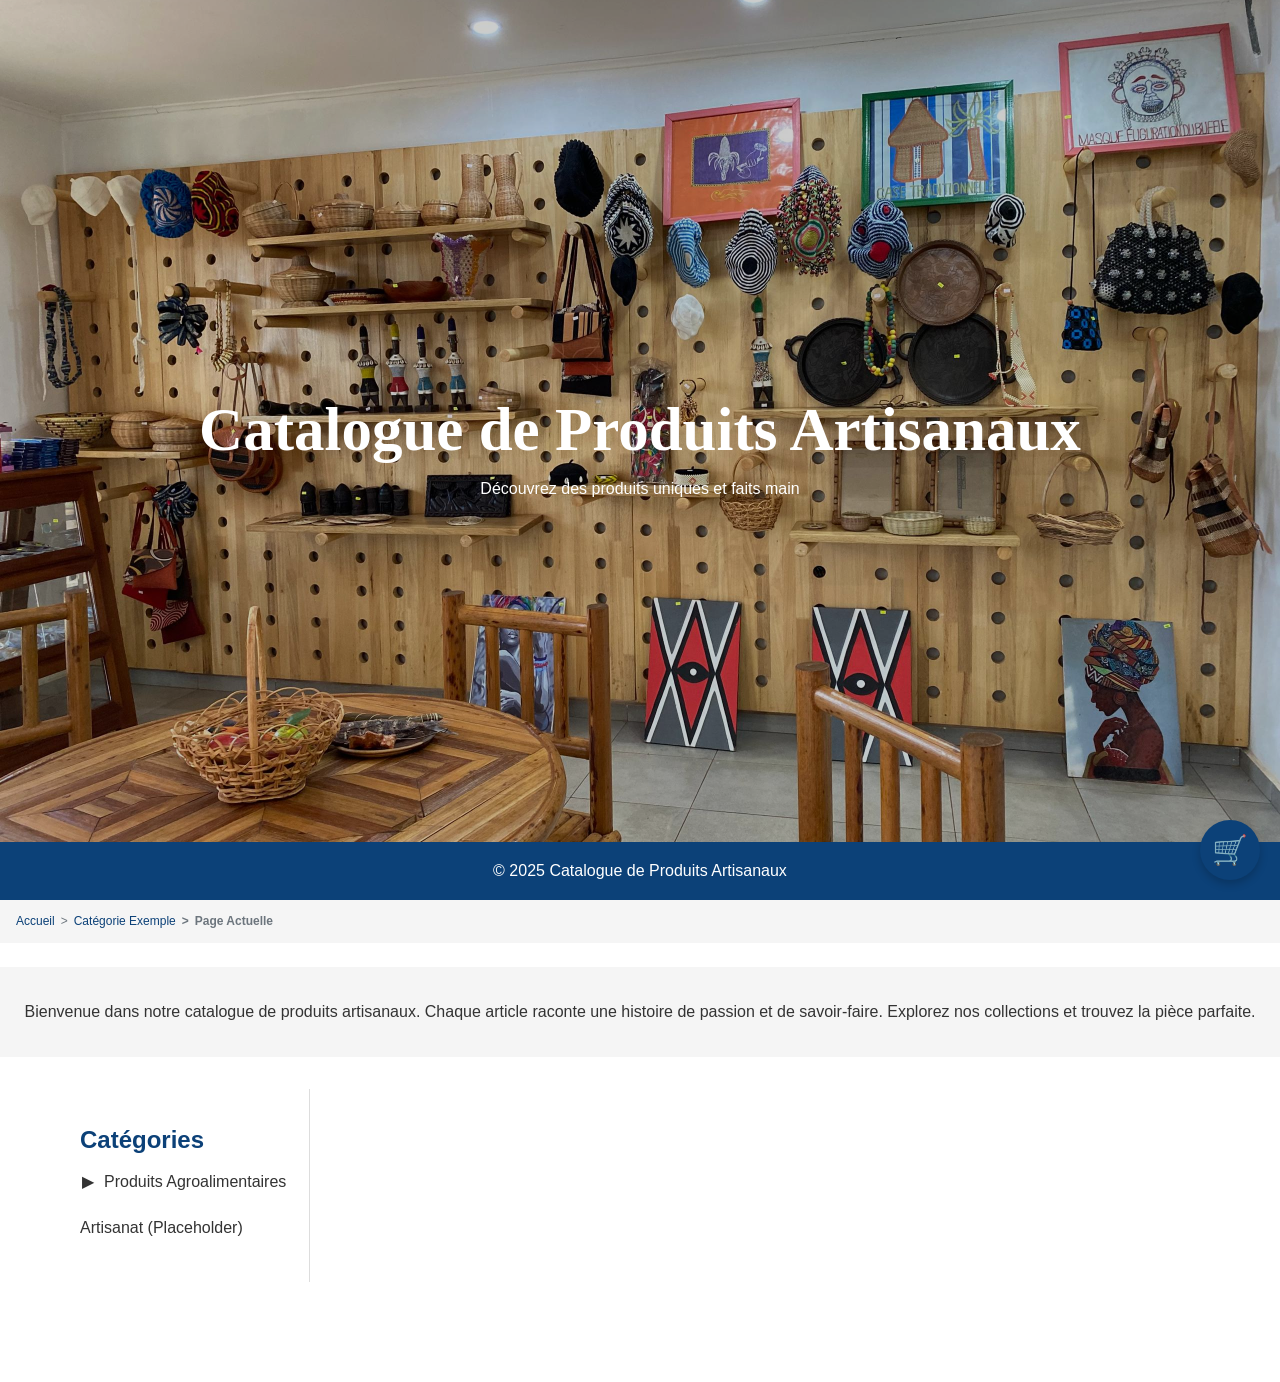
<file: index.html>
<!DOCTYPE html>
<html lang="fr">
<head>
    <meta charset="UTF-8">
    <meta name="viewport" content="width=device-width, initial-scale=1.0">
    <title>Catalogue de Produits Artisanaux</title>
    <link rel="stylesheet" href="styles.css">
</head>
<body>
    <header class="hero-section">
        <div class="hero-overlay"></div>
        <div class="hero-content">
            <h1>Catalogue de Produits Artisanaux</h1>
            <p>Découvrez des produits uniques et faits main</p>
        </div>
    </header>

    <nav aria-label="breadcrumb" class="breadcrumb-container">
      <ol class="breadcrumb">
        <li class="breadcrumb-item"><a href="#">Accueil</a></li>
        <li class="breadcrumb-item"><a href="#">Catégorie Exemple</a></li>
        <li class="breadcrumb-item active" aria-current="page">Page Actuelle</li>
      </ol>
    </nav>

    <section class="description-section">
        <p>Bienvenue dans notre catalogue de produits artisanaux. Chaque article raconte une histoire de passion et de savoir-faire. Explorez nos collections et trouvez la pièce parfaite.</p>
    </section>


    <main class="main-content-wrapper">
        <aside class="sidebar">
            <nav class="sidebar-nav">
                <h2>Catégories</h2>
                <ul id="category-list">
                    <!-- Categories and subcategories will be loaded here by JS -->
                </ul>
            </nav>
        </aside>
        
        <section class="main-product-area">
           
            <section class="products-section">
                <!-- Products will be loaded here by JS -->
            </section>
        </section>
    </main>

    <div class="floating-cart">
        <span class="cart-icon">🛒</span>
    </div>

    <footer>
        <p>&copy; 2025 Catalogue de Produits Artisanaux</p>
    </footer>

    <script src="data.js"></script>
    <script src="cart-logic.js"></script>
    <script src="script.js"></script>
</body>
</html>
</file>
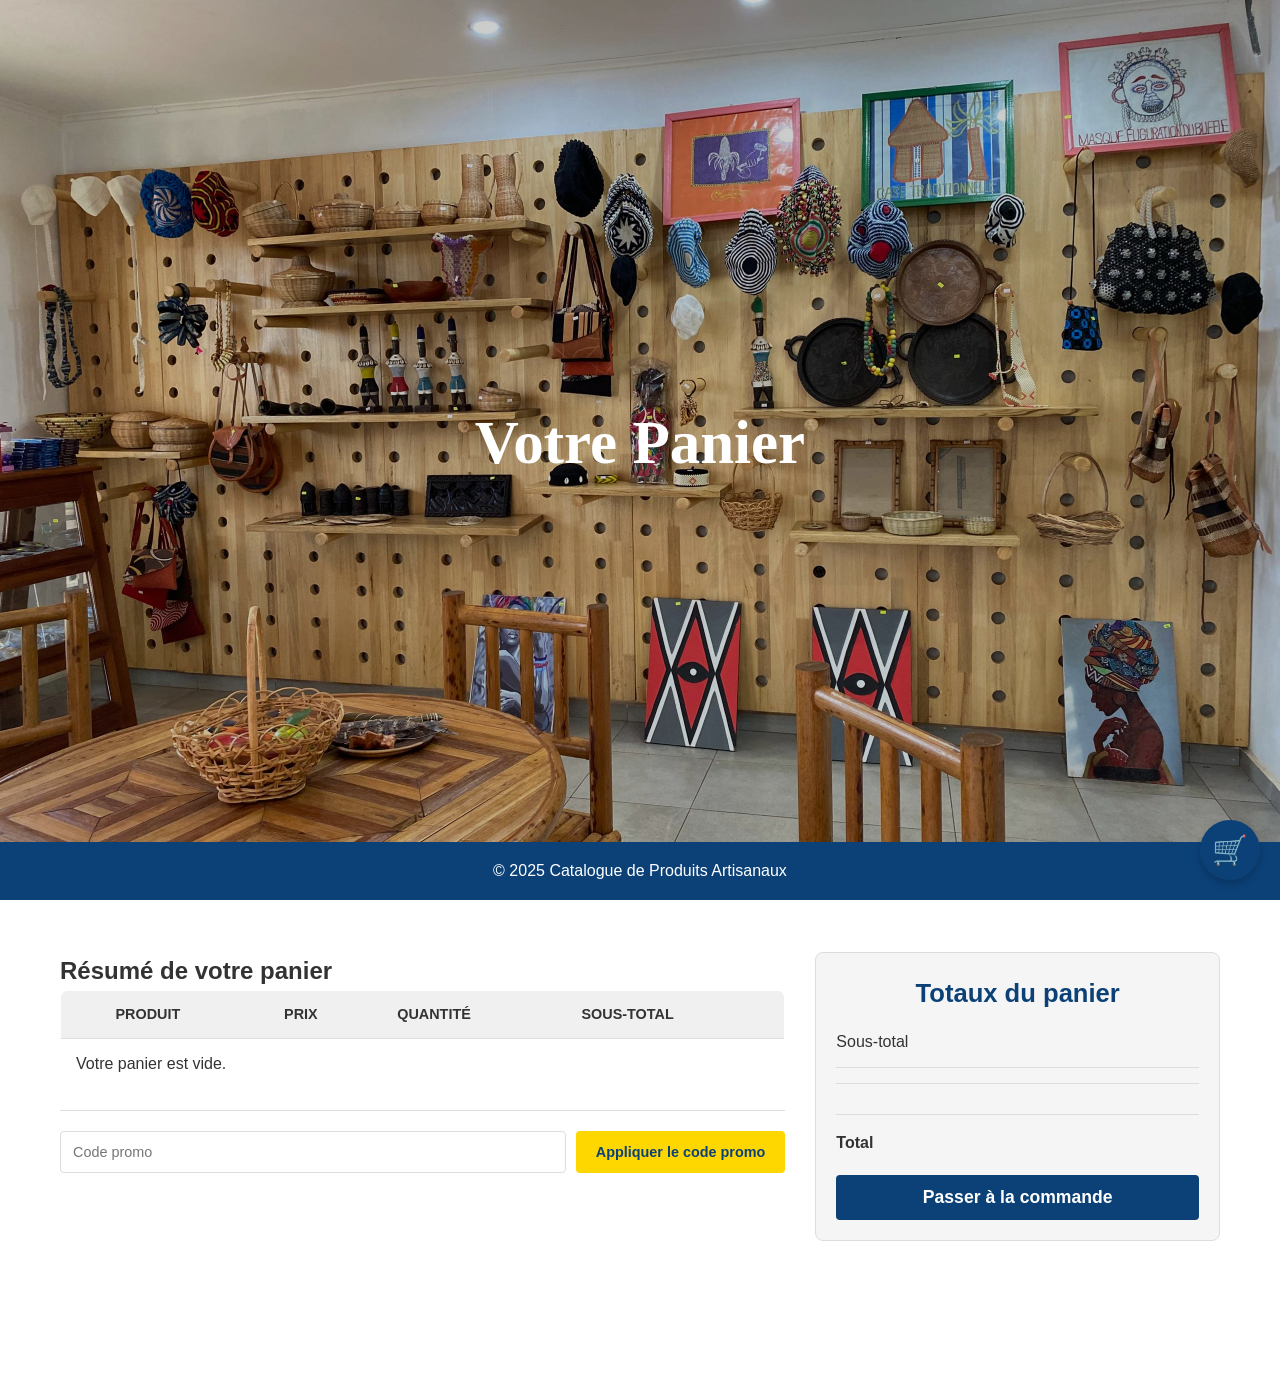
<file: cart.html>
<!DOCTYPE html>
<html lang="fr">
<head>
    <meta charset="UTF-8">
    <meta name="viewport" content="width=device-width, initial-scale=1.0">
    <title>Mon Panier - Catalogue Artisanat</title>
    <link rel="stylesheet" href="styles.css">
</head>
<body>
    <header class="hero-section">
        <div class="hero-overlay"></div>
        <div class="hero-content">
            <h1>Votre Panier</h1>
        </div>
    </header>

    <main class="main-content-wrapper">
        <!-- Initial Cart View -->
        <section id="initial-cart-view" class="cart-page-container">
            <div class="cart-items-section">
                <h2>Résumé de votre panier</h2>
                <table class="cart-items-table">
                    <thead>
                        <tr>
                            <th></th> <!-- For remove button -->
                            <th>Produit</th>
                            <th>Prix</th>
                            <th>Quantité</th>
                            <th>Sous-total</th>
                        </tr>
                    </thead>
                    <tbody id="cart-items-body">
                        <!-- Cart items will be loaded here by JS -->
                    </tbody>
                </table>
                <div class="promo-code">
                    <input type="text" id="promo-code" placeholder="Code promo">
                    <button class="button">Appliquer le code promo</button>
                </div>
            </div>

            <div class="cart-totals-section">
                <h2>Totaux du panier</h2>
                <div class="cart-totals-content">
                    <div class="cart-subtotal">
                        <span>Sous-total</span>
                        <span id="cart-subtotal"></span>
                    </div>
                    <div class="cart-delivery-info">
                        <!-- Delivery cost will be shown here based on selection in the next step -->
                    </div>
                    <div class="cart-total-amount">
                        <span>Total</span>
                        <span id="cart-total-amount"></span>
                    </div>
                    <button class="button primary-button" id="checkout-button">Passer à la commande</button>
                </div>
            </div>
        </section>

        <!-- Checkout View (Initially Hidden) -->
        <section id="checkout-view" style="display: none;" class="checkout-page-container">
            <div class="checkout-left-column">
                 <section class="client-info-section">
                    <h2>Vos informations</h2>
                    <form id="client-info-form" novalidate>
                        <div class="form-group">
                            <label for="full-name">Nom complet:</label>
                            <input type="text" id="full-name" name="fullName" required 
                                   pattern="[A-Za-zÀ-ÿ\s-]+" 
                                   title="Veuillez entrer un nom valide (lettres, espaces et tirets uniquement)">
                            <span class="error-message"></span>
                        </div>
                        <div class="form-group">
                            <label for="email">Email:</label>
                            <input type="email" id="email" name="email" required
                                   pattern="[a-z0-9._%+-]+@[a-z0-9.-]+\.[a-z]{2,}$"
                                   title="Veuillez entrer une adresse email valide">
                            <span class="error-message"></span>
                        </div>
                        <div class="form-group">
                            <label for="phone">Téléphone:</label>
                            <input type="tel" id="phone" name="phone" required
                                   pattern="[0-9]{10}"
                                   title="Veuillez entrer un numéro de téléphone valide (10 chiffres)">
                            <span class="error-message"></span>
                        </div>
                        <div class="form-group">
                            <label for="address">Adresse de livraison:</label>
                            <textarea id="address" name="address" required
                                      minlength="10"
                                      title="Veuillez entrer une adresse complète"></textarea>
                            <span class="error-message"></span>
                        </div>
                       
                    </form>
                </section>

                <section class="delivery-payment-section">
                     <div class="delivery-method-section">
                         <h2>Mode de livraison</h2>
                         <div class="delivery-options" id="checkout-delivery-options">
                             <!-- Delivery options will be loaded here by JS -->
                         </div>
                     </div>

                     <div class="payment-method-section">
                         <h2>Mode de paiement</h2>
                          <div class="payment-options" id="checkout-payment-options">
                              <!-- Payment options will be loaded here by JS -->
                          </div>
                     </div>
                 </section>

                 <button type="submit" class="button primary-button" id="confirm-order-button">Procéder à la facturation</button>

            </div>

            <div class="checkout-right-column">
                <section class="order-summary-recap">
                    <h2>Récapitulatif de la commande</h2>
                    <div id="order-summary-items">
                        <!-- Cart items recap will be loaded here by JS -->
                    </div>
                     <div class="order-summary-totals">
                         <!-- Totals recap (Subtotal, Delivery, Total) will be loaded here by JS -->
                     </div>
                </section>
            </div>
        </section>
    </main>

    <div class="floating-cart">
        <span class="cart-icon">🛒</span>
    </div>

    <footer>
        <p>&copy; 2025 Catalogue de Produits Artisanaux</p>
    </footer>

    <script src="data.js"></script> <!-- Need product data to display details in cart -->
    <script src="cart-logic.js"></script> <!-- Core cart logic -->
    <script src="cart.js"></script> <!-- Page specific script -->
    <script>
        document.addEventListener('DOMContentLoaded', function() {
            const clientInfoForm = document.getElementById('client-info-form');
            const confirmOrderButton = document.getElementById('confirm-order-button');
            
            // Initially disable the confirm order button
            if (confirmOrderButton) {
                confirmOrderButton.disabled = true;
            }

            // Function to validate the form
            function validateForm() {
                const form = clientInfoForm;
                const inputs = form.querySelectorAll('input, textarea');
                let isValid = true;

                inputs.forEach(input => {
                    const errorMessageSpan = input.nextElementSibling;
                    let specificMessage = "";
                    let isFieldValid = true;

                    if (input.hasAttribute('required') && !input.value.trim()) {
                        isFieldValid = false;
                        specificMessage = input.title || "Ce champ est requis.";
                    }

                    if (input.hasAttribute('pattern')) {
                        const pattern = new RegExp(input.getAttribute('pattern'));
                        if (!pattern.test(input.value)) {
                            isFieldValid = false;
                            specificMessage = input.title || "Format invalide.";
                        }
                    }

                    if (input.tagName === 'TEXTAREA' && input.hasAttribute('minlength')) {
                        if (input.value.length < parseInt(input.getAttribute('minlength'))) {
                            isFieldValid = false;
                            specificMessage = input.title || `Doit contenir au moins ${input.getAttribute('minlength')} caractères.`;
                        }
                    }

                    if (!isFieldValid) {
                        isValid = false;
                        input.classList.add('invalid');
                        if (errorMessageSpan && errorMessageSpan.classList.contains('error-message')) {
                            errorMessageSpan.textContent = specificMessage;
                            errorMessageSpan.style.display = 'block';
                        }
                    } else {
                        input.classList.remove('invalid');
                        if (errorMessageSpan && errorMessageSpan.classList.contains('error-message')) {
                            errorMessageSpan.textContent = '';
                            errorMessageSpan.style.display = 'none';
                        }
                    }
                });

                // Enable/disable confirm order button based on validation
                if (confirmOrderButton) {
                    confirmOrderButton.disabled = !isValid;
                }

                return isValid;
            }

            // Add input event listeners to all form fields
            const formInputs = clientInfoForm.querySelectorAll('input, textarea');
            formInputs.forEach(input => {
                input.addEventListener('input', validateForm);
                input.addEventListener('blur', validateForm);
            });

            // Handle form submission
            clientInfoForm.addEventListener('submit', function(e) {
                e.preventDefault();
                
                if (validateForm()) {
                    // Store form data in localStorage or proceed with payment
                    const formData = new FormData(clientInfoForm);
                    const formDataObj = {};
                    formData.forEach((value, key) => {
                        formDataObj[key] = value;
                    });
                    localStorage.setItem('clientInfo', JSON.stringify(formDataObj));
                    
                    // Enable the confirm order button
                    if (confirmOrderButton) {
                        confirmOrderButton.disabled = false;
                    }
                    
                    // Scroll to payment section
                    document.querySelector('.delivery-payment-section').scrollIntoView({ 
                        behavior: 'smooth' 
                    });
                }
                // Removed generic alert, individual messages are now shown.
            });
        });
    </script>
</body>
</html>
</file>
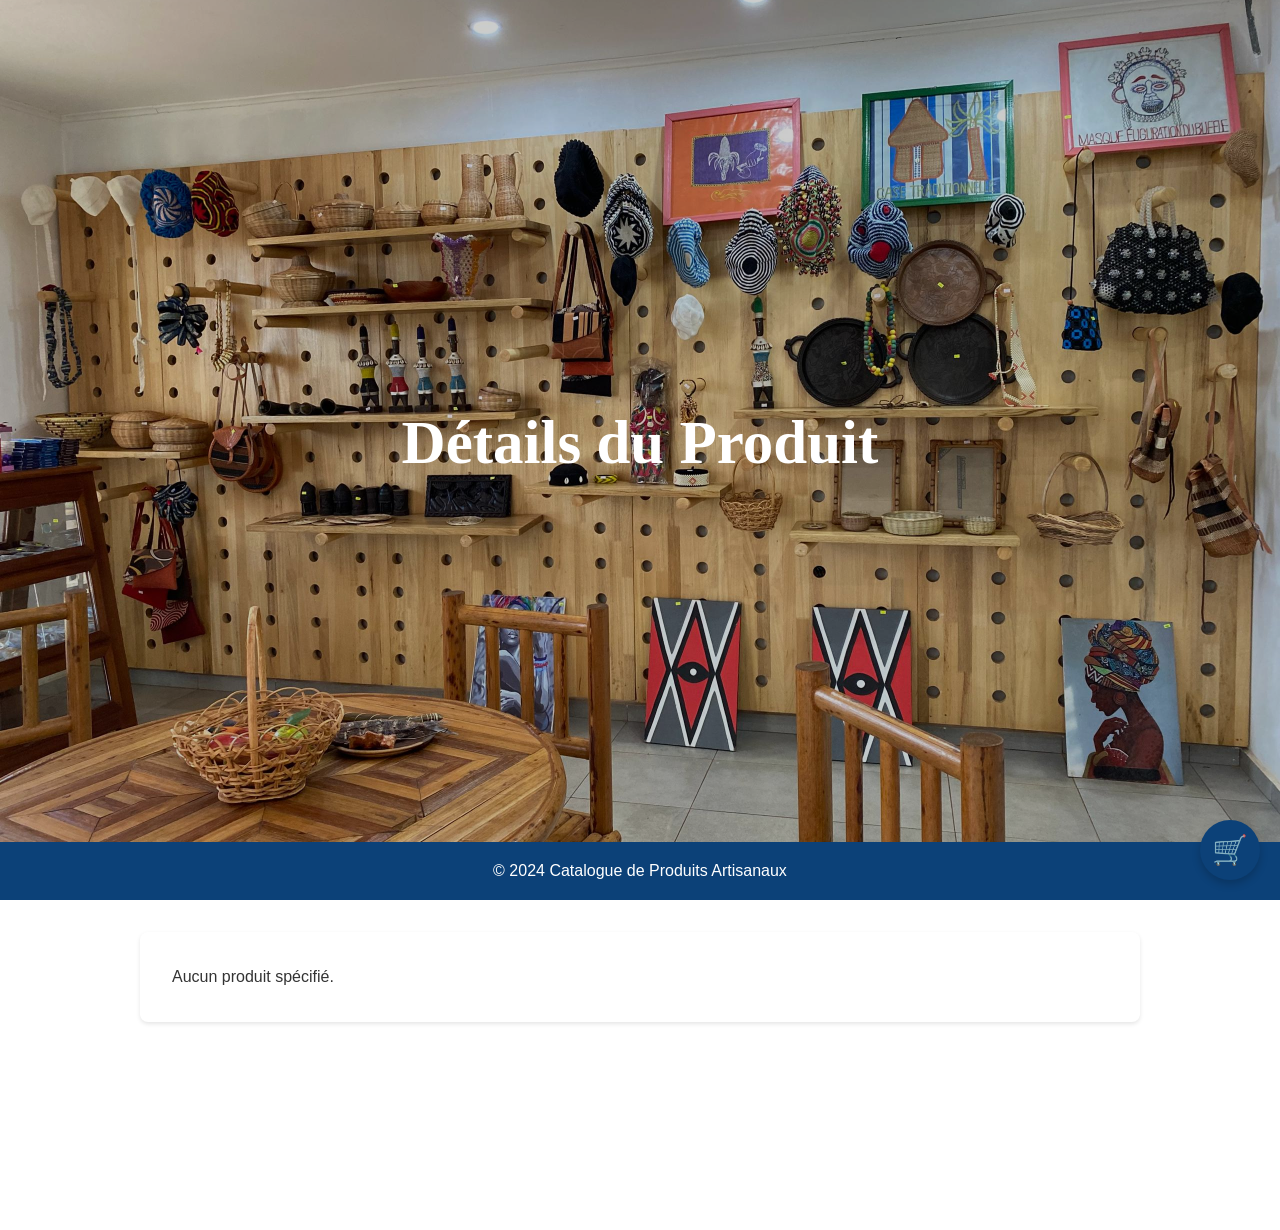
<file: product-detail.html>
<!DOCTYPE html>
<html lang="fr">
<head>
    <meta charset="UTF-8">
    <meta name="viewport" content="width=device-width, initial-scale=1.0">
    <title>Détails du Produit - Catalogue Artisanat</title>
    <link rel="stylesheet" href="styles.css">
    <link rel="stylesheet" href="product-detail.css"> <!-- Specific styles for this page -->
</head>
<body>
    <header class="hero-section">
        <div class="hero-overlay"></div>
        <div class="hero-content">
            <h1>Détails du Produit</h1>
        </div>
    </header>

    <main>
        <section class="product-detail-section">
            <div id="product-detail-container">
                <!-- Product details will be loaded here by JS -->
            </div>
        </section>

         <!-- Section for similar products (placeholder for now) -->
        <section class="similar-products-section">
             <h2>Produits similaires</h2>
             <div class="similar-products-list">
                 <!-- Similar products will be loaded here by JS -->
             </div>
        </section>
    </main>

     <div class="floating-cart">
        <span class="cart-icon">🛒</span>
    </div>

    <footer>
        <p>&copy; 2024 Catalogue de Produits Artisanaux</p>
    </footer>

    <script src="data.js"></script>
    <script src="cart-logic.js"></script>
    <script src="product-detail.js"></script> <!-- Specific script for this page -->
</body>
</html>
</file>
<file: styles.css>
:root {
    --primary-color: #0C4178;
    --accent-color: #FFD700;
    --text-color: #333;
    --background-color: #fff;
    --light-grey: #f5f5f5;
    --border-color: #ddd;
    --card-padding: 10px;
    --sidebar-width: 250px;
}

* {
    margin: 0;
    padding: 0;
    box-sizing: border-box;
}

body {
    font-family: Arial, sans-serif;
    line-height: 1.6;
    color: var(--text-color);
    background-color: var(--background-color);
    padding-bottom: 80px; /* More space for the floating cart */
}

header {
    background-color: var(--primary-color);
    color: white;
    padding: 1rem;
    text-align: center;
}

nav ul {
    list-style: none;
    padding: 1rem 0;
}

nav ul li a {
    color: white;
    text-decoration: none;
    padding: 0.5rem 1rem;
    border-radius: 4px;
}

nav ul li a.active {
    background-color: var(--accent-color);
    color: var(--primary-color);
}

/* --- Breadcrumb Styles --- */
.breadcrumb-container {
  background-color: var(--light-grey); /* Or transparent, depending on desired look */
  padding: 0.75rem 1rem; /* Adjust padding as needed */
  margin-bottom: 1.5rem; /* Space below breadcrumbs */
  /* Assuming it's placed directly in the flow; if inside main-content-wrapper, adjust margin/padding */
}

.breadcrumb {
  display: flex;
  flex-wrap: wrap;
  list-style: none;
  padding: 0;
  margin: 0;
  font-size: 12px;
  color: #3E3E3E;
}

.breadcrumb-item {
  display: flex;
  align-items: center;
}

.breadcrumb-item + .breadcrumb-item::before {
  content: ">"; /* Chevron separator */
  display: inline-block;
  padding: 0 0.5em; /* Space around separator */
  color: #6c757d; /* Separator color (can also be #3E3E3E) */
}

.breadcrumb-item a {
  text-decoration: none;
  color: var(--primary-color); /* Or #3E3E3E if links should not be primary color */
}

.breadcrumb-item a:hover {
  text-decoration: underline;
}

.breadcrumb-item.active {
  color: #6c757d; /* Muted color for the active page */
  font-weight: bold; /* Optional: make active page bold */
}

.hero-section {
    position: relative;
    height: 100vh; /* Adjust as needed */
    background: url('images/WhatsApp Image 2025-06-03 à 16.12.06_a63fba05.jpg') no-repeat center center/cover;
    color: white;
    text-align: center;
    display: flex;
    flex-direction: column;
    justify-content: center;
    align-items: center;
    
}

.hero-overlay {
    position: absolute;
    top: 0;
    left: 0;
    width: 100%;
    height: 100%;
    background-color: rgba(0, 0, 0, 0.2); /* Dark overlay */
}

.hero-content {
    position: relative;
    z-index: 1;
}

.hero-content h1 {
    font-family: Fredoka;
    font-weight: 700;
    font-size: 61px;
    line-height: 61px;
    margin-bottom: 1rem;
}

.section-title {
    text-align: center;
    font-size: 61px;
    font-weight: 400;
    font-family: Fredoka;
    text-transform: normal;
    margin-bottom: 30px;
    color: black;
    position: relative;
    line-height: 61px;
}

.title_bold {
    position: relative;
    display: inline-block;
    font-weight: 700 !important;
}
/* .main-content-wrapper - Consolidated further down under Cart Page Layout */
.sidebar {
    width: var(--sidebar-width);
    flex-shrink: 0;
    padding: 2rem 0;
    border-right: 1px solid var(--border-color); /* Separator line */
}

.sidebar-nav h2 {
    color: var(--primary-color);
    margin-top: 0;
    padding: 0 20px; /* Match main content padding */
}

.sidebar-nav ul {
    list-style: none;
    padding: 0;
}

.sidebar-nav li a {
    display: block;
    padding: 10px 20px; /* Padding for clickable area */
    text-decoration: none;
    color: var(--text-color);
    transition: background-color 0.2s, color 0.2s;
}

.sidebar-nav li a:hover {
    background-color: var(--light-grey);
}

.sidebar-nav li a.active {
     background-color: var(--primary-color);
     color: white;
     font-weight: bold;
}

.sidebar-nav .category-link {
    display: flex; /* To align icon and text */
    align-items: center;
    /* Existing styles for .category-link like padding, text-decoration etc. are part of .sidebar-nav li a */
}

.sidebar-nav .toggle-icon {
    margin-right: 8px; /* Space between icon and text */
    display: inline-block;
    transition: transform 0.3s ease-in-out; /* For icon rotation */
    width: 1em; /* Ensure consistent spacing */
    text-align: center;
}

.sidebar-nav > ul > li.expanded > .category-link > .toggle-icon {
    transform: rotate(90deg); /* Rotate icon when expanded */
}

.sidebar-nav > ul > li > ul { /* More specific selector for direct subcategory lists */
    list-style: none; /* Ensure list style is reset */
    padding-left: 20px; /* Keep indentation from original .sidebar-nav ul ul */
    /* border-left: 2px solid var(--accent-color); /* Applied when expanded */
    /* margin-top: 5px; /* Applied when expanded */
    /* margin-bottom: 5px; /* Applied when expanded */

    max-height: 0;
    overflow: hidden;
    transition: max-height 0.3s ease-in-out,
                padding-top 0.3s ease-in-out,
                padding-bottom 0.3s ease-in-out,
                margin-top 0.3s ease-in-out,
                margin-bottom 0.3s ease-in-out,
                border-width 0.3s ease-in-out; /* For border animation */
    border-left: 2px solid transparent; /* Start transparent for smooth transition */
}

.sidebar-nav > ul > li.expanded > ul {
    max-height: 1000px; /* Adjust to a value larger than any possible sublist height */
    padding-top: 5px;
    padding-bottom: 5px;
    margin-top: 5px;
    margin-bottom: 5px;
    border-left-color: var(--accent-color); /* Make border visible when expanded */
}

.sidebar-nav > ul > li > ul li a { /* Made selector more specific */
    padding: 8px 15px; /* Adjusted padding for subcategories */
    font-size: 0.9rem;
    /* Ensure other necessary link styles like color, text-decoration are inherited or set here */
    /* For example, if they are not inheriting from .sidebar-nav li a properly: */
    /* color: var(--text-color); */
    /* text-decoration: none; */
}

.sidebar-nav > ul > li > ul li a:hover { /* Specific selector for hover */
     background-color: var(--accent-color);
     color: var(--primary-color);
}

.sidebar-nav > ul > li > ul li a.active { /* Specific selector for active */
    background-color: var(--accent-color);
    color: var(--primary-color);
    font-weight: bold;
}

.main-product-area {
    flex-grow: 1;
    padding-left: 2rem; /* Space between sidebar and content */
}

.description-section {
    text-align: center;
    padding: 2rem 0; /* Adjusted padding */
    background-color: var(--light-grey);
    margin-bottom: 2rem; /* Space below description */
}

.products-section {
    padding: 0; /* Remove padding, handled by main-product-area */
    max-width: none; /* Remove max-width */
    margin: 0; /* Remove margin */
}

/* --- Subcategory Title --- */
.subcategory-title {
    font-size: 24px;
    color: #A34728; /* Rouge brique */
    margin-bottom: 20px; /* Space above carousel */
    text-align: center; /* Or as desired */
}

/* --- Product Carousel Styles --- */
.product-carousel-container {
    position: relative;
    margin-bottom: 2rem; /* Space below carousel */
}

.product-carousel {
    overflow: hidden; /* Crucial for containing the track */
    position: relative;
}

.carousel-track {
    display: flex;
    gap: 15px; /* Space between product cards */
    padding: 10px 0; /* Some vertical padding for shadow/outline */
    transition: transform 0.5s ease-in-out; /* For smooth scrolling if using transform */
}

.carousel-nav-btn {
    position: absolute;
    top: 50%;
    transform: translateY(-50%);
    background-color: rgba(255, 255, 255, 0.8);
    border: 1px solid var(--border-color);
    border-radius: 50%;
    width: 40px;
    height: 40px;
    font-size: 20px;
    cursor: pointer;
    z-index: 10;
    display: flex;
    align-items: center;
    justify-content: center;
}
.carousel-nav-btn:hover {
    background-color: white;
}
.carousel-nav-btn.prev-btn {
    left: -20px; /* Adjust positioning */
}
.carousel-nav-btn.next-btn {
    right: -20px; /* Adjust positioning */
}
.carousel-nav-btn:disabled {
    opacity: 0.5;
    cursor: not-allowed;
}

/* --- Table Product Grid Styles --- */
.product-grid {
    margin-bottom: 40px; /* Space after the entire grid section */
}

.product-grid h3 { /* Styling for subcategory titles within the grid */
    font-size: 1.8em; /* Or as appropriate */
    color: var(--text-color); /* Or a specific color if desired */
    margin-top: 2rem;    /* Space above a new subcategory table */
    margin-bottom: 1rem; /* Space between title and its table */
}
.product-grid h3:first-child {
    margin-top: 0; /* No top margin for the very first subcategory title */
}

.product-grid table {
    width: 100%;
    border-collapse: collapse;
    margin-bottom: 20px; /* Space between tables if there are multiple */
}

.product-grid td { /* Renamed from .product-table-cell for consistency with <td> target */
    width: 25%; /* Aim for 4 columns */
    padding: 12px;
    vertical-align: top;
    border: 1px solid #f0f0f0; /* Light grey border for cells */
    text-align: left; /* Default text align */
}

.product-grid .product-name {
    font-weight: bold;
    font-size: 1.1em; /* Medium size */
    margin-bottom: 0.5em;
    display: block; /* Ensure it takes its own line */
}

.product-grid .short-desc {
    font-style: italic;
    color: #777; /* Light grey */
    font-size: 0.9em;
    margin-bottom: 0.75em;
    display: block; /* Ensure it takes its own line */
    min-height: 3em; /* Attempt to reserve space for 2-3 lines to help vertical alignment */
}

.product-grid .product-price-display {
    font-weight: bold;
    font-size: 1.15em; /* Slightly larger */
    margin-bottom: 0.5em;
    display: flex; /* For aligning heart icon */
    justify-content: space-between; /* Push heart to the right */
    align-items: center;
}

.product-grid .heart-icon {
    /* font-size: 1.2em; /* Optional: make heart slightly bigger */
    /* color: #ccc; /* Default color for non-liked heart */
    cursor: pointer; /* If it becomes interactive */
    margin-left: 5px; /* Space from price */
}
/* Example for a liked heart (if class is added by JS later) */
/*
.product-grid .heart-icon.liked {
    color: red;
}
*/

.product-grid .rating-container { /* Optional wrapper for stars and reviews */
    font-size: 0.9em;
    color: #555;
    min-height: 2em; /* Reserve space */
}

.product-grid .star-rating {
    color: #f0ad4e; /* Orange/gold color for stars */
    margin-right: 0.5em;
}

.product-grid .review-count {
    color: #777; /* Light grey for review count */
}


/* --- Carousel Item (Product Card Adaptation) --- */
.carousel-item {
    flex: 0 0 auto; /* Prevent shrinking/growing, allow auto width based on content or fixed width */
    width: 250px; /* Example width, adjust as needed */
    /* Inherit or copy .product-card styles and adapt as needed */
    background-color: white;
    border: 1px solid var(--border-color);
    border-radius: 4px;
    box-shadow: 0 1px 3px rgba(0,0,0,0.05);
    overflow: hidden;
    display: flex;
    flex-direction: column;
    transition: transform 0.3s ease-in-out, box-shadow 0.3s ease-in-out;
}

.carousel-item:hover {
    transform: translateY(-5px);
    box-shadow: 0 5px 15px rgba(0,0,0,0.1);
}

.carousel-item .img-container {
    position: relative; /* For positioning the add-to-cart button */
    width: 100%;
}

.carousel-item .img-container img {
    width: 100%;
    height: 250px; /* Keep consistent with existing product card image height */
    object-fit: cover;
    display: block; /* Remove extra space below image */
    border-bottom: 1px solid var(--border-color); /* Match original .product-card img */
}

.carousel-item .add-to-cart-btn-carousel {
    display: none; /* Hidden by default */
    position: absolute;
    bottom: 10px;
    right: 10px;
    background-color: var(--primary-color);
    color: white;
    padding: 8px 12px;
    font-size: 0.85rem;
    border: none; /* from .button */
    border-radius: 4px; /* from .button */
    cursor: pointer; /* from .button */
    font-weight: bold; /* from .button */
    /* transition: background-color 0.2s; from .button - if needed */
}

.carousel-item .img-container:hover .add-to-cart-btn-carousel {
    display: block;
}

.carousel-item .add-to-cart-btn-carousel:hover {
    background-color: #083358; /* Darken primary color */
}


.carousel-item .product-card-content {
    padding: var(--card-padding);
    flex-grow: 1;
    display: flex;
    flex-direction: column;
}

.carousel-item .product-card-content h3 {
    margin-top: 0;
    margin-bottom: 5px;
    color: var(--text-color);
    font-size: 1rem;
    font-weight: normal;
}

.carousel-item .product-card-content p { /* For price */
    margin: 0.5rem 0; /* Adjust as needed */
    color: var(--text-color); /* Or var(--primary-color) if price should be highlighted */
}

.carousel-item .view-btn-carousel {
    /* General button styling from .button is not automatically inherited by class alone */
    /* Apply base button styles or ensure they are captured by a general .button rule */
    background-color: var(--accent-color);
    color: var(--primary-color);
    border: none;
    padding: 0.6rem 1rem;
    border-radius: 4px;
    cursor: pointer;
    font-weight: bold;
    transition: background-color 0.2s;
    font-size: 0.9rem;
    width: 100%;
    margin-top: 10px;
    text-align: center; /* Ensure text is centered */
}

.carousel-item .view-btn-carousel:hover {
    background-color: #2E5D34; /* Green on hover */
    color: white;
}


.product-list {
    display: grid;
    grid-template-columns: repeat(auto-fill, minmax(220px, 1fr)); /* Adjusted min width and gap */
    gap: 15px; /* Reduced gap */
    list-style: none;
    padding: 0;
}

.product-card {
    background-color: white;
    border: 1px solid var(--border-color); /* Add a subtle border */
    border-radius: 4px; /* Slightly smaller border-radius */
    box-shadow: 0 1px 3px rgba(0,0,0,0.05); /* More subtle shadow */
    overflow: hidden;
    display: flex;
    flex-direction: column;
    transition: transform 0.3s ease-in-out, box-shadow 0.3s ease-in-out; /* Smooth transition for hover */
    cursor: pointer; /* Indicate it's clickable */
}

.product-card:hover {
    transform: translateY(-5px); /* Lift effect */
    box-shadow: 0 5px 15px rgba(0,0,0,0.1); /* More prominent shadow on hover */
}

.product-card img {
    width: 100%;
    height: 250px; /* Slightly taller images */
    object-fit: cover; /* Cover the area */
    border-bottom: 1px solid var(--border-color); /* Separator line below image */
}

.product-card-content {
    padding: var(--card-padding);
    flex-grow: 1;
    display: flex;
    flex-direction: column;
}

.product-card-content h3 {
    margin-top: 0;
    margin-bottom: 5px; /* Reduced space below title */
    color: var(--text-color); /* Product name color */
    font-size: 1rem; /* Slightly smaller title font size */
    font-weight: normal; /* Normal font weight for title */
}

.product-card-actions {
    display: flex;
    justify-content: space-between; /* Distribute space */
    align-items: center;
    margin-top: auto; /* Push actions to the bottom */
    padding-top: var(--card-padding); /* Space above actions */
     border-top: 1px solid var(--border-color); /* Separator line above actions */
}

.product-price {
    background-color: var(--primary-color);
    color: white;
    border-radius: 50%;
    width: 50px; /* Size of the circle */
    height: 50px; /* Size of the circle */
    display: flex;
    justify-content: center;
    align-items: center;
    font-weight: bold;
    font-size: 0.8rem; /* Font size inside circle */
    flex-shrink: 0; /* Prevent shrinking */
}

.product-price span {
    text-align: center;
    padding: 5px; /* Padding inside the circle */
}

.button {
    background-color: var(--accent-color);
    color: var(--primary-color);
    border: none;
    padding: 0.6rem 1rem; /* Adjusted padding */
    border-radius: 4px;
    cursor: pointer;
    font-weight: bold;
    transition: background-color 0.2s;
    font-size: 0.9rem; /* Adjusted font size */
}

.button:hover {
    background-color: #e6c200; /* A specific hover color for yellow */
}

.button:focus {
    box-shadow: 0 0 5px var(--primary-color);
}

.view-more-link {
    text-decoration: none;
    color: var(--primary-color);
    font-weight: bold;
    transition: color 0.2s;
    font-size: 0.9rem; /* Adjusted font size */
}

.view-more-link:hover {
    color: #083358; /* A specific hover color for blue */
}

.view-more-link:focus {
    box-shadow: 0 0 5px var(--primary-color);
    outline: none; /* Remove default outline if custom shadow is used */
}

.sidebar-nav li a:focus {
    box-shadow: 0 0 5px var(--primary-color);
    outline: none;
}

.floating-cart {
    position: fixed; /* Use fixed positioning for the floating element */
    bottom: 20px;
    right: 20px;
    background-color: var(--accent-color);
    color: var(--primary-color);
    width: 60px;
    height: 60px;
    border-radius: 50%;
    display: flex;
    justify-content: center;
    align-items: center;
    font-size: 1.8rem;
    box-shadow: 0 4px 8px rgba(0,0,0,0.2);
    cursor: pointer;
    transition: transform 0.3s ease-in-out, box-shadow 0.3s ease-in-out;
    z-index: 1000;
    /* Shining effect - adjust as needed */
    animation: pulse 2s infinite;
    /* position: relative; /* Set to relative positioning for the badge's absolute positioning - this was from the other .floating-cart */
}

.floating-cart::after {
    content: attr(data-items); /* Display the number of items */
    position: absolute;
    top: -5px; /* Adjust position as needed */
    right: -5px; /* Adjust position as needed */
    background-color: red; /* Badge background color */
    color: white; /* Badge text color */
    border-radius: 50%;
    padding: 5px 8px; /* Adjust padding as needed */
    font-size: 0.8rem;
    font-weight: bold;
    display: none; /* Hide by default */
    transition: transform 0.3s ease-in-out, opacity 0.3s ease-in-out;
    transform: scale(0.8); /* Start smaller */
    opacity: 0; /* Start invisible */
    text-align: center;
    line-height: 1; /* Adjust line height for vertical centering if needed */
    min-width: 20px; /* Ensure minimum width for single digits */
}

.floating-cart.has-items::after {
    display: block; /* Show when cart has items */
    transform: scale(1); /* Scale to normal size */
    opacity: 1; /* Make visible */
}

/* Removed duplicated @keyframes pulse for scale, keeping the box-shadow one */
/* .floating-cart.bounce related to the scale pulse is also removed. */

.floating-cart {
    position: fixed;
    bottom: 20px;
    right: 20px;
    background-color: var(--primary-color); /* Kept this version's background */
    color: white; /* Icon color */
    width: 60px; /* Reverted to 60px */
    height: 60px; /* Reverted to 60px */
    border-radius: 50%; /* Make it round */
    display: flex;
    justify-content: center;
    align-items: center;
    box-shadow: 0 4px 8px rgba(0,0,0,0.2); /* Base shadow */
    cursor: pointer;
    z-index: 1000;
    font-size: 1.8rem; /* Reverted to 1.8rem */
    transition: transform 0.3s ease-in-out, box-shadow 0.3s ease-in-out;
    animation: pulse 2s infinite; /* Kept box-shadow pulse animation */
}

.floating-cart:hover {
    transform: scale(1.1); /* Slightly enlarge on hover */
    box-shadow: 0 6px 12px rgba(0,0,0,0.3); /* Enhanced shadow on hover */
}

@keyframes pulse { /* Kept this keyframe set for box-shadow pulse */
    0% { box-shadow: 0 0 0 0 rgba(12, 65, 120, 0.4); }
    70% { box-shadow: 0 0 0 15px rgba(12, 65, 120, 0); }
    100% { box-shadow: 0 0 0 0 rgba(12, 65, 120, 0); }
}

footer {
    background-color: var(--primary-color);
    color: white;
    text-align: center;
    padding: 1rem;
    position: fixed;
    bottom: 0;
    width: 100%;
    z-index: 500;
}

.product-preview {
    display: flex;
    align-items: center;
    gap: 1rem;
}

.product-preview img {
    border-radius: 4px;
    box-shadow: 0 2px 4px rgba(0,0,0,0.1);
}

.product-info-preview {
    flex: 1;
}

.product-info-preview h3 {
    margin: 0;
    color: var(--primary-color);
}

.product-info-preview p {
    margin: 0.5rem 0 0;
}

.product-image {
    background-color: #f5f5f5;
    padding: 1rem;
    border-radius: 8px;
    display: flex;
    align-items: center;
    justify-content: center;
}

.product-image img {
    border-radius: 4px;
    box-shadow: 0 2px 4px rgba(0,0,0,0.1);
} 
/* --- Cart Page Styles --- */
/* Removed first instance of .cart-page-container, .cart-items-section, .cart-items-table,
   .cart-items-table th, .cart-items-table td, .cart-item-info, .cart-item-image,
   .quantity-selector, .remove-item-button, .promo-code, .promo-code input[type="text"],
   .promo-code .button, .cart-totals-section, .cart-totals-section h2,
   .cart-totals-content > div, .cart-delivery-info, .cart-total-amount,
   and .cart-totals-section .primary-button.
   These are consolidated with the versions under "--- Cart Page Layout ---"
   and "--- Cart Items Table ---" or later specific definitions. */

/* --- Cart Page Layout --- */
.main-content-wrapper { /* Consolidated version */
    max-width: 1200px;
    margin: 20px auto;
    padding: 0 20px;
    display: flex;
    flex-wrap: wrap;
    gap: 30px;
}

.cart-page-container { /* Consolidated version */
    display: flex;
    flex-wrap: wrap;
    gap: 30px;
    width: 100%;
    padding: 2rem 0; /* Added padding from earlier definition */
}


.cart-items-section { /* Consolidated version (was identical) */
    flex: 2;
    min-width: 300px;
}

.cart-totals-section { /* Consolidated version */
    flex: 1;
    min-width: 280px;
    border: 1px solid var(--border-color);
    border-radius: 8px;
    padding: 20px;
    background-color: var(--light-grey);
    height: fit-content;
}

/* --- Cart Items Table --- */
.cart-items-table { /* Consolidated version */
    width: 100%;
    border-collapse: collapse;
    margin-bottom: 20px;
    border: 1px solid var(--border-color);
    border-radius: 8px;
    overflow: hidden;
}

.cart-items-table thead {
    background-color: #f0f0f0;
}

.cart-items-table th,
.cart-items-table td { /* Consolidated padding */
    padding: 12px 15px;
    text-align: left;
    border-bottom: 1px solid var(--border-color);
}

.cart-items-table th:first-child {
    width: 40px;
    padding-left: 15px;
    padding-right: 0;
}

.cart-items-table td:first-child {
     padding-left: 15px;
     padding-right: 0;
}


.cart-items-table th { /* Merged styles */
    background-color: #f0f0f0; /* From thead or var(--light-grey) - chosen #f0f0f0 from thead */
    font-weight: bold;
    color: var(--text-color);
    font-size: 0.9rem;
    text-transform: uppercase;
}

.cart-items-table tbody tr:last-child td {
    border-bottom: none;
}

.cart-item-info { /* Consolidated to include gap */
    display: flex;
    align-items: center;
    gap: 15px;
}

.cart-item-image { /* Consolidated to 60px */
    width: 60px;
    height: 60px;
    object-fit: cover;
    margin-right: 10px; /* Keep margin for spacing if not handled by gap alone */
    border-radius: 4px;
    flex-shrink: 0; /* From a more specific definition, good to keep */
}

.cart-item-info > div { /* This was part of a more specific .cart-item-image rule, but applies to the text container */
    flex-grow: 1; /* Allow text content to take available space */
}

.cart-item-info h3 {
    margin: 0 0 5px 0;
    font-size: 1rem;
    color: var(--primary-color);
}

.cart-item-info p {
    margin: 0;
    font-size: 0.85rem;
    color: #555;
}

.quantity-selector { /* Consolidated version */
    width: 60px;
    padding: 8px;
    text-align: center;
    border: 1px solid var(--border-color);
    border-radius: 4px;
    font-size: 0.9rem;
}

.quantity-selector:focus:not(.invalid) {
    box-shadow: 0 0 5px var(--primary-color);
    border-color: var(--primary-color);
}

.remove-item-button { /* Consolidated to larger font size */
    background-color: transparent;
    border: none;
    color: red;
    font-size: 1.5rem;
    cursor: pointer;
    padding: 0;
    margin: 0;
    transition: color 0.2s ease;
    line-height: 1;
}

.remove-item-button:hover {
    color: darkred;
}

.remove-item-button:focus {
    box-shadow: 0 0 5px var(--primary-color);
    outline: none; /* Or a more subtle outline if preferred */
}

.promo-code { /* Consolidated version */
    display: flex;
    gap: 10px;
    margin-top: 20px;
    padding-top: 20px;
    border-top: 1px solid var(--border-color);
}

.promo-code input[type="text"] { /* Consolidated padding */
    flex-grow: 1;
    padding: 12px;
    border: 1px solid var(--border-color);
    border-radius: 4px;
    font-size: 0.9rem;
}

.promo-code input[type="text"]:focus:not(.invalid) {
    box-shadow: 0 0 5px var(--primary-color);
    border-color: var(--primary-color);
}

.promo-code .button { /* Consolidated padding */
    background-color: var(--accent-color);
    color: var(--primary-color);
    border: none;
    border-radius: 4px;
    padding: 12px 20px;
    cursor: pointer;
    font-size: 0.9rem;
    font-weight: bold;
    transition: background-color 0.3s ease;
}

.promo-code .button:hover {
    /* background-color: darken(var(--accent-color), 10%); /* This needs preprocessor */
    background-color: #e6c300; /* Using a specific color for standard CSS */
}


/* --- Cart Totals Section --- */
.cart-totals-section h2 { /* Consolidated version */
    margin-top: 0;
    margin-bottom: 15px;
    color: var(--primary-color);
    font-size: 1.6rem;
    text-align: center;
}

.cart-totals-content > div { /* Consolidated version */
    display: flex;
    justify-content: space-between;
    margin-bottom: 12px;
    font-size: 1rem;
}

.cart-subtotal span:last-child,
.cart-total-amount span:last-child {
    font-weight: normal;
    color: var(--text-color);
}

.cart-subtotal {
     padding-bottom: 12px;
     border-bottom: 1px solid var(--border-color);
}
/* .cart-total-amount rule below is now standalone for its borders */

.cart-delivery-info { /* Consolidated version */
    font-size: 0.95rem;
    color: #555;
    margin-top: 15px;
    padding-top: 15px;
    border-top: 1px solid var(--border-color);
    flex-direction: column; /* Ensure this is still desired, was in the first definition */
    gap: 8px;
}

.cart-total-amount { /* Consolidated version, also includes properties from the .cart-subtotal, .cart-total-amount rule */
    font-size: 1.3rem;
    font-weight: bold;
    margin-top: 15px;
    padding-top: 15px;
    border-top: 1px solid var(--border-color);
    /* Removed padding-bottom and border-bottom from here, handled by .cart-subtotal or not at all for total */
}

.cart-totals-section .primary-button { /* Consolidated version */
    display: block;
    width: 100%;
    margin-top: 20px;
    padding: 12px;
    background-color: var(--primary-color);
    color: white;
    border: none;
    border-radius: 4px;
    cursor: pointer;
    font-size: 1.1rem;
    font-weight: bold;
    transition: background-color 0.3s ease;
    text-align: center;
    text-decoration: none;
}

.cart-totals-section .primary-button:hover {
    /* background-color: darken(var(--primary-color), 10%); /* This needs preprocessor */
    background-color: #092f5a; /* Using a specific color for standard CSS */
}

.order-summary-items ul {
    list-style: none;
    padding: 0;
}

.recap-item{
    border-bottom: 1px solid var(--border-color);
    border-radius: 8px; /* Adjusted border radius */
    padding: 10px;
}

.recap-item-info{ /* This rule is duplicated later, removing this one */
    /* display: flex;
    align-items: center;
    gap: 10px;
    border-radius: 25px;
    padding: 10px; */
}

.recap-item-image{ /* This rule is duplicated later, removing this one */
    /* width: 40px;
    height: 40px;
    object-fit: cover; */
}
/* --- Responsive Adjustments --- */
/* First occurrence of @media (max-width: 768px) is removed as it's less comprehensive. */

/* Second, more comprehensive @media (max-width: 768px) block is kept. */
@media (max-width: 768px) {
    .main-content-wrapper { /* This is duplicated, the one inside the media query is more specific */
        flex-direction: column;
        padding: 0 10px;
    }

    .cart-page-container, /* This is duplicated */
    .checkout-page-container {
         flex-direction: column;
         gap: 20px; /* Reduce gap on smaller screens */
    }

    .cart-items-section, /* This is duplicated */
    .cart-totals-section, /* This is duplicated */
    .checkout-left-column,
    .checkout-right-column {
        flex: none; /* Remove flex grow */
        width: 100%; /* Full width on small screens */
        min-width: 0;
    }

    .cart-items-table th, /* This is duplicated */
    .cart-items-table td { /* This is duplicated */
        padding: 8px; /* Reduce padding on smaller screens */
        font-size: 0.9rem;
    }

     .cart-item-image, /* This is duplicated for cart-item-image */
     .recap-item-image { /* This is specific to recap-item-image */
        width: 40px;
        height: 40px;
     }

     .cart-item-info h3 { /* This is duplicated */
         font-size: 0.9rem;
     }

     .promo-code { /* This is duplicated */
         flex-direction: column;
     }

     .promo-code .button { /* This is duplicated */
         width: 100%;
     }
}

/* Removed duplicated .main-content-wrapper, .cart-page-container, .cart-items-section,
   .cart-totals-section, .cart-items-table, .cart-items-table th, .cart-items-table td,
   .cart-item-info, .cart-item-image (for 60px), .quantity-selector, .remove-item-button,
   .promo-code, .promo-code input, .promo-code .button, .cart-totals-section h2,
   .cart-totals-content > div, .cart-delivery-info, .cart-total-amount,
   .cart-totals-section .primary-button that were outside the media query, as they are now consolidated.
   The specific versions for .cart-item-image (60px) and others are kept above.
*/


/* --- Checkout View Styles --- */
.checkout-page-container {
    display: flex;
    flex-wrap: wrap;
    gap: 30px;
    padding: 2rem 0;
    width: 100%;
}

.checkout-left-column {
    flex: 2;
    min-width: 300px;
}

.checkout-right-column {
    flex: 1;
    min-width: 280px;
}

.client-info-section,
.delivery-payment-section,
.order-summary-recap {
    border: 1px solid var(--border-color);
    border-radius: 8px;
    padding: 20px;
    margin-bottom: 20px;
    background-color: var(--light-grey);
}

.client-info-section h2,
.delivery-payment-section h2,
.order-summary-recap h2 {
    color: var(--primary-color);
    margin-top: 0;
    margin-bottom: 15px;
    font-size: 1.6rem;
    text-align: center;
}

.form-group {
    margin-bottom: 15px;
}

.form-group label {
    display: block;
    margin-bottom: 5px;
    font-weight: bold;
    color: var(--text-color);
}

.form-group input[type="text"],
.form-group input[type="email"],
.form-group input[type="tel"],
.form-group textarea {
    width: 100%;
    padding: 10px;
    border: 1px solid var(--border-color);
    border-radius: 4px;
    font-size: 1rem;
}

.form-group input[type="text"]:focus:not(.invalid),
.form-group input[type="email"]:focus:not(.invalid),
.form-group input[type="tel"]:focus:not(.invalid),
.form-group textarea:focus:not(.invalid) {
    box-shadow: 0 0 5px var(--primary-color);
    border-color: var(--primary-color);
}

.delivery-options,
.payment-options {
    margin-top: 15px;
}

.delivery-option,
.payment-option {
    margin-bottom: 10px;
    padding: 10px;
    border: 1px solid var(--border-color);
    border-radius: 4px;
    background-color: white;
    cursor: pointer;
    transition: border-color 0.2s, background-color 0.2s; /* For hover effect */
}

.delivery-option:hover,
.payment-option:hover {
    border-color: var(--primary-color);
    background-color: #e9ecef; /* Light grey background on hover */
}

.delivery-option:focus,
.payment-option:focus {
    box-shadow: 0 0 5px var(--primary-color);
    outline: none;
}

.delivery-option label,
.payment-option label {
    font-weight: normal;
    margin-bottom: 0;
    cursor: pointer;
}

.delivery-description,
.payment-instruction {
    font-size: 0.85rem;
    color: #555;
    margin-top: 5px;
    margin-left: 25px;
}

#confirm-order-button {
    display: block;
    width: 100%;
    padding: 12px;
    background-color: var(--primary-color);
    color: white;
    border: none;
    border-radius: 4px;
    cursor: pointer;
    font-size: 1.1rem;
    font-weight: bold;
    transition: background-color 0.3s ease;
    text-align: center;
    margin-top: 20px;
}

#confirm-order-button:hover {
     background-color: #092f5a;
}

.order-summary-recap ul {
    list-style: none;
    padding: 0;
}

.order-summary-recap ul li {
    display: flex;
    justify-content: space-between;
    align-items: center;
    margin-bottom: 10px;
    padding-bottom: 10px;
    border-bottom: 1px solid var(--border-color);
}

.order-summary-recap ul li:last-child {
    border-bottom: none;
    margin-bottom: 0;
    padding-bottom: 0;
}

.recap-item-info { /* Kept the second, more complete definition */
    display: flex;
    align-items: center;
    gap: 10px;
    /* border-radius: 25px; /* This was from the removed rule, seems excessive here */
    /* padding: 10px; /* This was from the removed rule */
}

.recap-item-image { /* Kept the second, more complete definition */
    width: 40px;
    height: 40px;
    object-fit: cover;
    border-radius: 4px;
    flex-shrink: 0;
}

.order-summary-totals {
    margin-top: 20px;
    padding-top: 20px;
    border-top: 1px solid var(--border-color);
}

.order-summary-totals > div {
     display: flex;
     justify-content: space-between;
     margin-bottom: 10px;
}

.order-summary-totals span {
     font-weight: bold;
}

.order-summary-totals .cart-subtotal span:last-child,
.order-summary-totals .cart-delivery-info span:last-child,
.order-summary-totals .cart-total-amount span:last-child {
     font-weight: normal;
}

.order-summary-totals .cart-total-amount { /* This is a more specific version of .cart-total-amount */
    font-size: 1.3rem;
    font-weight: bold;
    margin-top: 15px;
    padding-top: 15px;
    border-top: 1px solid var(--border-color);
    /* No border-bottom here to avoid double borders */
}


/* --- Responsive Adjustments (Consolidated) --- */
/* The first less comprehensive media query block was removed. */
@media (max-width: 768px) {
    .main-content-wrapper {
        flex-direction: column;
        padding: 0 10px;
    }

    .cart-page-container,
    .checkout-page-container {
         flex-direction: column;
         gap: 20px;
    }

    .cart-items-section,
    .cart-totals-section,
    .checkout-left-column,
    .checkout-right-column {
        flex: none;
        width: 100%;
        min-width: 0;
    }

    .cart-items-table th,
    .cart-items-table td {
        padding: 8px;
        font-size: 0.9rem;
    }

     .cart-item-image, /* Applies to cart item images in responsive */
     .recap-item-image { /* Applies to recap item images in responsive */
        width: 40px;
        height: 40px;
     }

     .cart-item-info h3 {
         font-size: 0.9rem;
     }

     .promo-code {
         flex-direction: column;
     }

     .promo-code .button {
         width: 100%;
     }
}

/* Validation Styles */
.form-group input.invalid,
.form-group textarea.invalid {
    border-color: red;
    box-shadow: 0 0 5px rgba(255, 0, 0, 0.5);
}

.error-message {
    display: none; /* Hidden by default */
    color: red;
    font-size: 0.85em; /* Slightly smaller than label */
    margin-top: 5px;
    /* display property is handled by JavaScript */
}

/* --- Responsive Table Product Grid --- */
@media (max-width: 768px) { /* Tablet and below */
    /* Example for 2 columns, if desired at this breakpoint later.
    .product-grid td {
        width: 50%;
    }
    */
}

@media (max-width: 600px) { /* Mobile */
    .product-grid table,
    .product-grid tbody,
    .product-grid tr,
    .product-grid td {
        display: block; /* Stack table elements */
        width: 100% !important; /* Override 25% width, ensure full width */
    }

    .product-grid tr {
        margin-bottom: 15px; /* Space between stacked product "rows" (which are now single cards) */
        display: block; /* Ensure tr also behaves as a block for margin to work correctly */
        border: 1px solid #f0f0f0; /* Add border to the "card" */
        border-radius: 4px; /* Optional: round corners of the card */
    }

    .product-grid td {
        border: none; /* Remove individual cell borders if tr has one */
        border-bottom: 1px dashed #eee; /* Optional: separator between cell content items */
        margin-bottom: 0;
        width: auto !important; /* Reset width from desktop if !important was used there */
    }
    .product-grid td:last-child {
        border-bottom: none; /* No separator for the last item in a "card" */
    }

    /* Optional: Adjust text sizes or padding within cells for mobile if needed */
    .product-grid .product-name {
        font-size: 1em;
    }
    .product-grid .product-price-display {
        font-size: 1.05em;
    }
    .product-grid .short-desc {
        min-height: auto; /* Allow description to flow naturally on mobile */
    }
}
</file>
<file: product-detail.css>
.product-detail-section {
    padding: 2rem;
    max-width: 1000px;
    margin: 2rem auto;
    background-color: white;
    border-radius: 8px;
    box-shadow: 0 2px 4px rgba(0,0,0,0.1);
}

#product-detail-container {
    display: flex;
    gap: 2rem;
    flex-wrap: wrap; /* Allow wrapping on smaller screens */
}

.product-images {
    flex: 1 1 400px; /* Grow and shrink, basis 400px */
    /* Styles for the carousel container will go here */
}

.product-main-image img {
    width: 100%;
    height: auto;
    border-radius: 8px;
    box-shadow: 0 2px 4px rgba(0,0,0,0.1);
}

.product-thumbnails {
    display: flex;
    gap: 10px;
    margin-top: 10px;
    /* Styles for thumbnails */
}

.product-thumbnails img {
    width: 60px;
    height: 60px;
    object-fit: cover;
    border: 1px solid #ddd;
    border-radius: 4px;
    cursor: pointer;
    transition: border-color 0.2s;
}

.product-thumbnails img:hover {
    border-color: var(--primary-color);
}

.product-info-details {
    flex: 1 1 300px; /* Grow and shrink, basis 300px */
}

.product-info-details h2 {
    color: var(--primary-color);
    margin-top: 0;
    margin-bottom: 1rem;
}

.product-info-details .price {
    font-size: 1.5rem;
    font-weight: bold;
    color: var(--primary-color);
    margin-bottom: 1rem;
}

.product-info-details .description {
    margin-bottom: 1rem;
}

.product-varieties-details h3 {
    margin-top: 1rem;
    margin-bottom: 0.5rem;
    color: var(--primary-color);
}

.variety-item-detail {
    background-color: var(--light-grey);
    padding: 0.8rem;
    margin-bottom: 0.5rem;
    border-radius: 4px;
    border: 1px solid #eee;
}

.product-actions-details {
    margin-top: 2rem;
    display: flex;
    gap: 1rem;
}

.similar-products-section {
    padding: 2rem;
    max-width: 1200px;
    margin: 2rem auto;
}

.similar-products-section h2 {
    color: var(--primary-color);
    margin-bottom: 1.5rem;
    text-align: center;
}

.similar-products-list {
    display: grid;
    grid-template-columns: repeat(auto-fill, minmax(200px, 1fr));
    gap: 20px;
}

/* Reuse product-card styles from styles.css for similar products */
</file>
